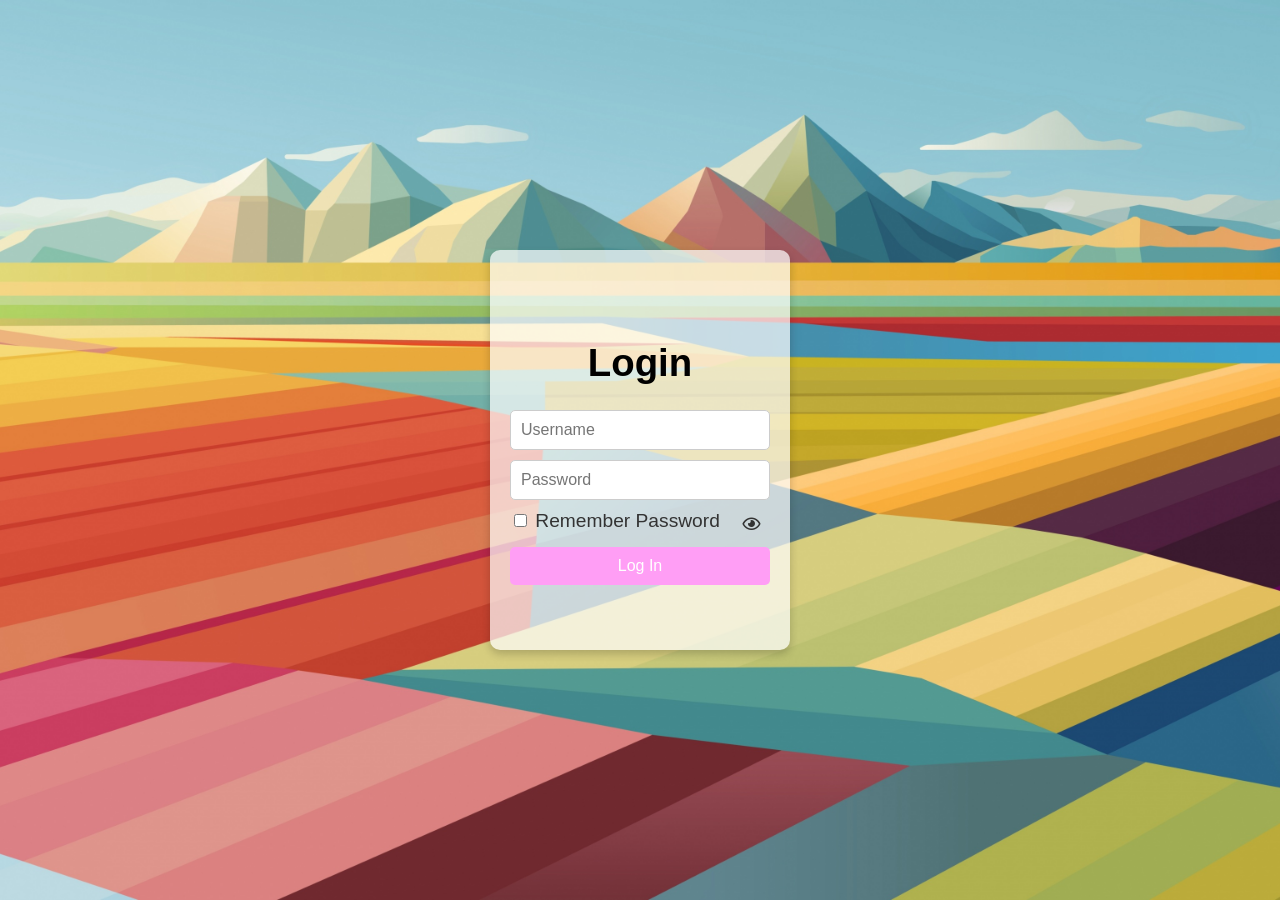
<file: index.html>
<!DOCTYPE html>
<html lang="en">
<head>
    <meta charset="UTF-8">
    <meta name="viewport" content="width=device-width, initial-scale=1.0">
    <title>Inicio de sesión</title>
    <link rel="icon" href="icon.png" type="image/png">
    <link rel="stylesheet" href="https://cdnjs.cloudflare.com/ajax/libs/font-awesome/5.15.4/css/all.min.css" integrity="sha512-Yo12wWUeC8X1h7YlNv0oBv6f9/V5WtM2PAE9mRiFQwF6f3QJnI6HscfrF3YhQ7PwChDL8AJ+ScGdgLZcQuZmCw==" crossorigin="anonymous" referrerpolicy="no-referrer" />
    <link rel="stylesheet" href="styles1.css">
</head>
<body>

<div class="container">
    <div class="flip-card" id="flipCard">
        <div class="flip-card-inner">
            <div class="flip-card-front">
                <form id="loginForm">
                    <h1 style="color: black; text-align: center;">Login</h1>
                    <input type="text" id="username" placeholder="Username" required>
                    <input type="password" id="password" placeholder="Password" required>
                    <div style="position: relative;">
                        <input type="checkbox" id="rememberPassword">
                        <label for="rememberPassword">Remember Password</label>
                        <div class="password-toggle" onclick="togglePasswordVisibility()" style="cursor: pointer;">
                            <i class="far fa-eye" id="togglePassword"></i>
                        </div>
                    </div>
                    <button type="submit">Log In</button>
                </form>
                <div id="message" style="color: red; text-align: center;"></div> <!-- Mensaje de error/success -->
            </div>
        </div>
    </div>
</div>
<script src="script.js"></script>
</body>
</html>
</file>
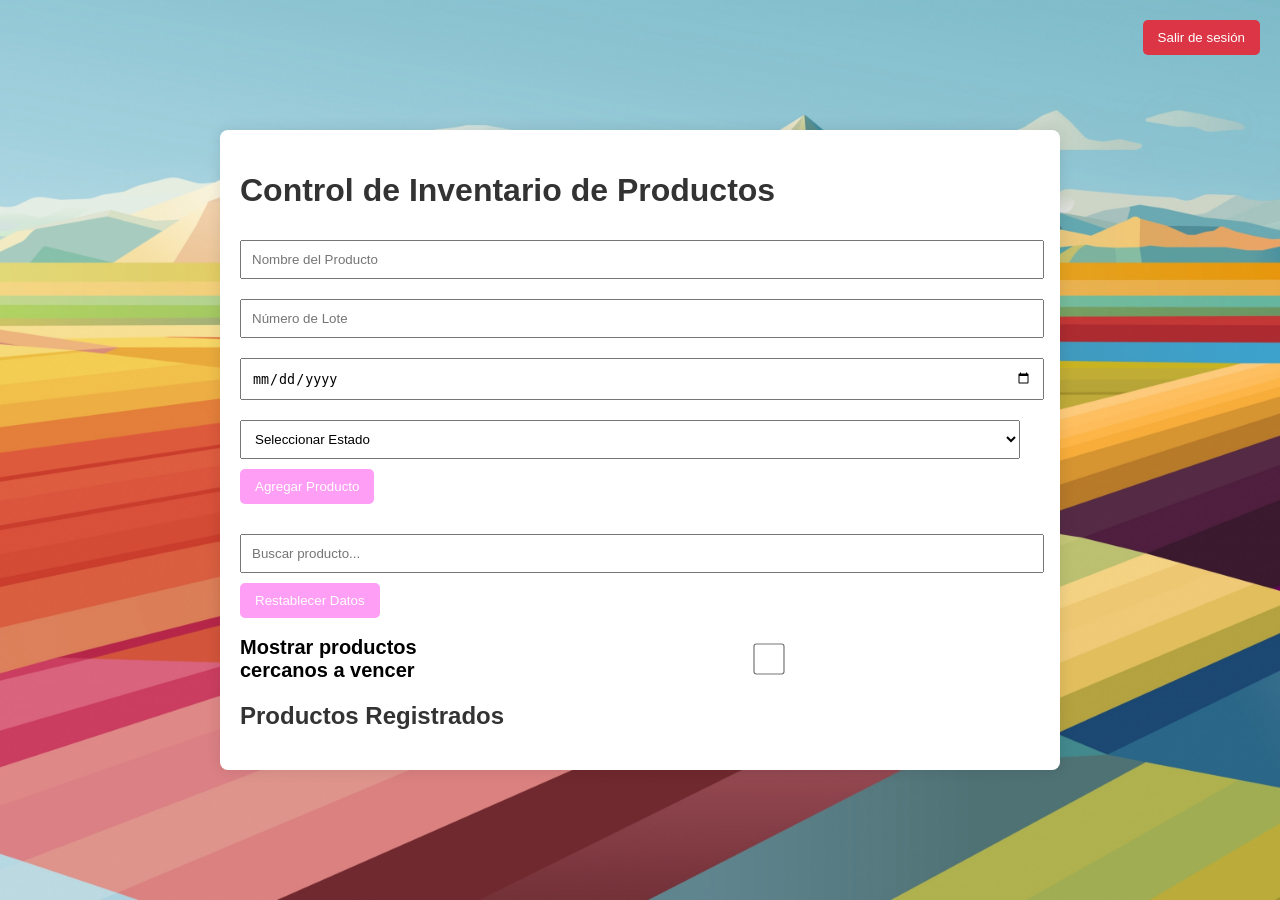
<file: index1.html>
<!DOCTYPE html>
<html lang="es">
<head>
    <meta charset="UTF-8">
    <meta name="viewport" content="width=device-width, initial-scale=1.0">
    <title>Control de Inventario</title>
    <link rel="stylesheet" href="styles.css">
</head>
<body>
    <div class="container">
        <h1>Control de Inventario de Productos</h1>
        
        <!-- Botón de Salir de Sesión -->
        <button id="logoutButton" onclick="logout()" class="logout-button">Salir de sesión</button>
        
        <form id="productForm">
            <input type="text" id="nombre" placeholder="Nombre del Producto" required>
            <input type="text" id="lote" placeholder="Número de Lote" required>
            <input type="date" id="fecha_vencimiento" required>
            <select id="estado" required>
                <option value="">Seleccionar Estado</option>
                <option value="Disponible">Disponible</option>
                <option value="Agotado">Agotado</option>
            </select>
            <button type="submit">Agregar Producto</button>
        </form>

        <input type="text" id="search" placeholder="Buscar producto..." oninput="searchProducts()">

        <button id="resetButton" onclick="resetData()">Restablecer Datos</button>
        <br>
        <br>
        <label class="filter-expiring">
            <h5>Mostrar productos cercanos a vencer</h5>
            <input type="checkbox" id="filterExpiring" onchange="filterExpiringProducts()">
        </label>
        
        <h2>Productos Registrados</h2>
        <div id="productGrid" class="product-grid">
            <!-- Los productos se agregarán aquí -->
        </div>

        <div id="notification" class="notification hidden"></div>
    </div>

    <script src="script1.js"></script>
</body>
</html>
</file>
<file: styles1.css>
body {
    display: flex;
    justify-content: center;
    align-items: center;
    height: 100vh;
    margin: 0;
    background-image: url('fondo.jpg'); 
    background-size: cover;
    background-position: center;
    font-family: Arial, sans-serif;
}
.container {
    perspective: 1000px;
}
.flip-card {
    width: 300px;
    height: 400px;
    position: relative;
    transform-style: preserve-3d;
    transition: transform 0.6s;
    background-color: rgba(255, 255, 255, 0.7); 
    border-radius: 10px;
}
.flip-card-inner {
    width: 100%;
    height: 100%;
    position: absolute;
    top: 0;
    left: 0;
    transform-style: preserve-3d;
    transition: transform 0.6s;
}
.flip-card-front,
.flip-card-back {
    width: 100%;
    height: 100%;
    position: absolute;
    top: 0;
    left: 0;
    backface-visibility: hidden;
    display: flex;
    flex-direction: column;
    justify-content: center;
    align-items: center;
    font-size: 1.2rem;
    background-color: transparent;
    box-shadow: 0 4px 8px rgba(0, 0, 0, 0.2);
    border-radius: 10px;
    padding: 20px;
    box-sizing: border-box;
    color: #333;
}
.flip-card-back {
    transform: rotateY(180deg);
}
form {
    display: flex;
    flex-direction: column;
    width: 100%;
    position: relative;
}
input {
    margin-bottom: 10px;
    padding: 10px;
    font-size: 1rem;
    border: 1px solid #ccc;
    border-radius: 5px;
}
button {
    padding: 10px;
    font-size: 1rem;
    background-color: #ff9ef5;
    color: white;
    border: none;
    border-radius: 5px;
    cursor: pointer;
    margin-top: 10px;
}
button:hover {
    background-color: #ff51ff;
}
.toggle-text {
    margin-top: 10px;
    color: #ff00d4;
    cursor: pointer;
}
.password-toggle {
    position: absolute;
    top: 50%;
    right: 10px;
    transform: translateY(-50%);
    cursor: pointer;
}
.password-toggle i {
    font-size: 1rem;
}
.password-visible i.fa-eye-slash {
    display: none;
}
</file>
<file: styles.css>
body {
    display: flex;
    justify-content: center;
    align-items: center;
    height: 100vh;
    margin: 0;
    background-image: url('fondo.jpg'); 
    background-size: cover;
    background-position: center;
    font-family: Arial, sans-serif;
}

.container {
    max-width: 800px;
    margin: auto;
    background: white;
    padding: 20px;
    border-radius: 8px;
    box-shadow: 0 0 15px rgba(0, 0, 0, 0.1);
}

h1, h2 {
    color: #333;
}

form {
    margin-bottom: 20px;
}

input, select {
    width: calc(100% - 20px);
    padding: 10px;
    margin: 10px 0;
}

button {
    padding: 10px 15px;
    background-color: #ff9ef5; /* Azul */
    color: white;
    border: none;
    cursor: pointer;
    border-radius: 5px;
}

button:hover {
    background-color: #ff51ff; /* Azul más oscuro */
}

.product-grid {
    display: grid;
    grid-template-columns: repeat(auto-fill, minmax(200px, 1fr));
    gap: 20px;
}

.product-card {
    background: #fff;
    border: 1px solid #ddd;
    border-radius: 5px;
    padding: 15px;
    box-shadow: 0 0 5px rgba(0, 0, 0, 0.1);
}

.product-card h3 {
    margin: 0 0 10px;
}

.product-card p {
    margin: 5px 0;
}

.product-card button {
    background-color: #40ce61; /* Verde para editar */
}

.notification {
    margin-top: 20px;
    padding: 10px;
    background-color: #eeff00;
    color: #333;
    border-radius: 5px;
}

.hidden {
    display: none;
}
.filter-expiring {
    display: flex;
    align-items:normal;
    gap: 10px; /* Espacio entre el texto y el checkbox */
    font-family: Arial, sans-serif; /* Fuente más estilizada */
    }
    
    .filter-expiring h5 {
    margin: 0;
    font-size: 20px;
    }
    
    .filter-expiring input[type="checkbox"] {
    transform: scale(1.2); /* Aumenta el tamaño del checkbox */
    cursor: pointer; /* Cambia el cursor a una mano */
    }
    .logout-button {
        position: absolute; /* Posicionamiento absoluto */
        top: 20px; /* Distancia desde la parte superior */
        right: 20px; /* Distancia desde la derecha */
        background-color: #dc3545; /* Color de fondo (rojo) */
        color: white; /* Color del texto */
        border: none; /* Sin borde */
        padding: 10px 15px; /* Espaciado interno */
        cursor: pointer; /* Cambiar el cursor al pasar el mouse */
        border-radius: 5px; /* Bordes redondeados */
        transition: background-color 0.3s; /* Transición suave */
    }
    
    .logout-button:hover {
        background-color: #c82333; /* Color al pasar el mouse */
    }
</file>
